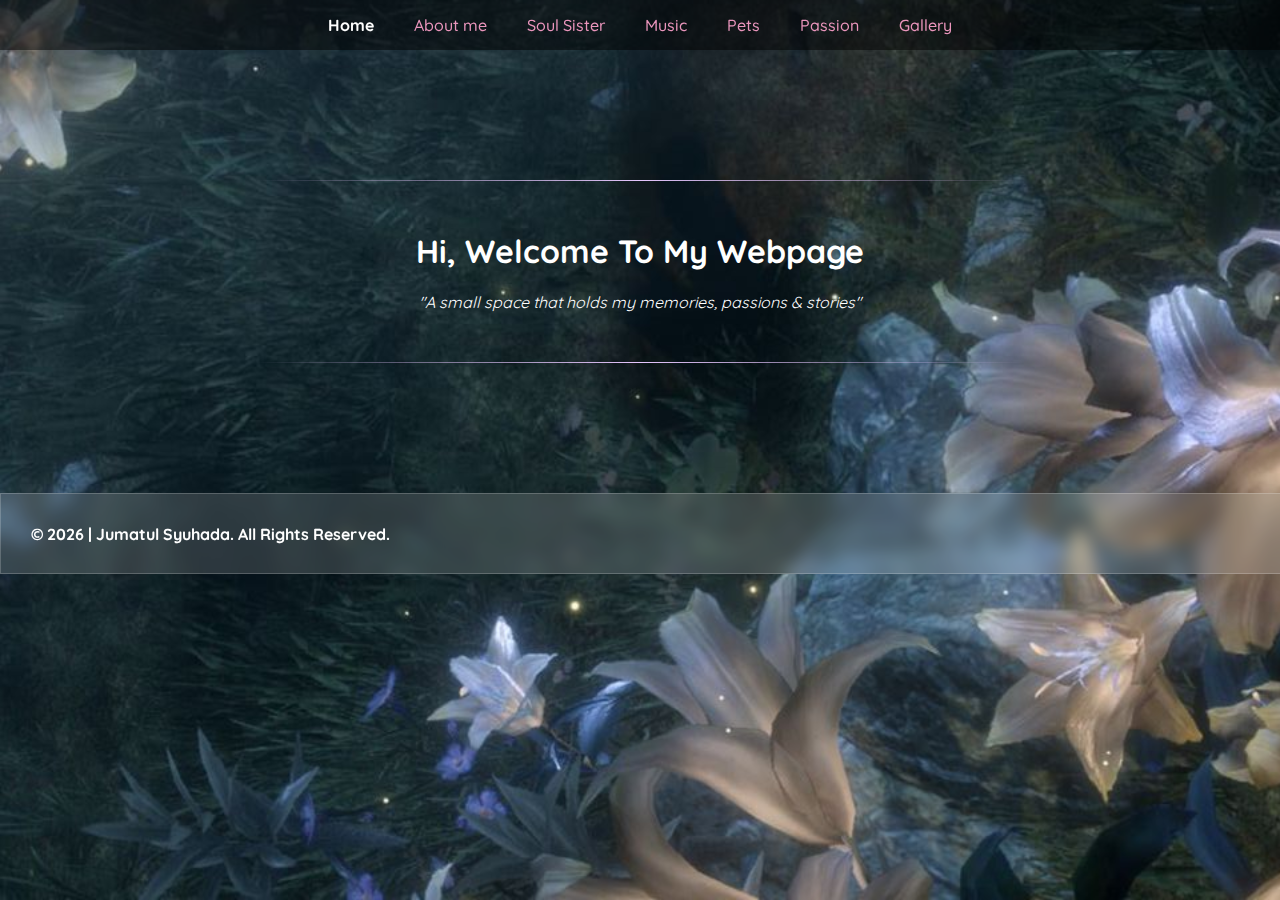
<file: index.html>
<html>
     <head>
          <title> My website </title>
           <link rel="stylesheet" href="style.css">
      <link href="https://fonts.googleapis.com/css2?family=Quicksand:wght@300;400;600&display=swap" rel="stylesheet">
     </head>
     <style>
       body 
       {
        margin: 0;
        font-family: Arial, sans-serif;
        background: url('images html/night flower.jpeg') no-repeat center fixed;
        background-size: cover;
        font-family: 'Quicksand', sans-serif; 
       }

      .soft-line 
      {
        border: none;
        height: 1px;
        width: 60%;
        margin: 50px auto;
        background: linear-gradient(to right, transparent, #e6c6ff, transparent);
      }

     </style>

     <!--Navigation Bar-->
     <body  link="blue" vlink="D94E91" alink="white">
       <div class="navbar">
        <a href="index.html" class="active"><font color="white">Home</font></a>
        <a href="My Biodata.html">About me</a>
        <a href="Soul Sister.html">Soul Sister</a>
        <a href="My Music.html">Music</a>
        <a href="My Cat Oyen.html">Pets</a>
        <a href="Passion.html">Passion</a>
        <a href="Gallery.html">Gallery</a>
      </div>

          <div class="content" align="center">
          <br>
          <br>
          <br>
          <br>
          <hr class="soft-line">

          <h1 class="fade-in"><font color="white"> Hi, Welcome To My Webpage </font></h1>
          <font class="fade-in"color="white"><i>"A small space that holds my memories, passions & stories"</i></font>
    
        <hr class="soft-line">
        </div>  
          <br>
          <br> 
          <br>
          <br>
         
       <div class="glass" style="display: flex; align-items: center; float:left">
          <h4 style= "color:white; margin-left:30px;">© 2026 | Jumatul Syuhada. All Rights Reserved.  </h4>
       </div>
    </body>

</html>
</file>
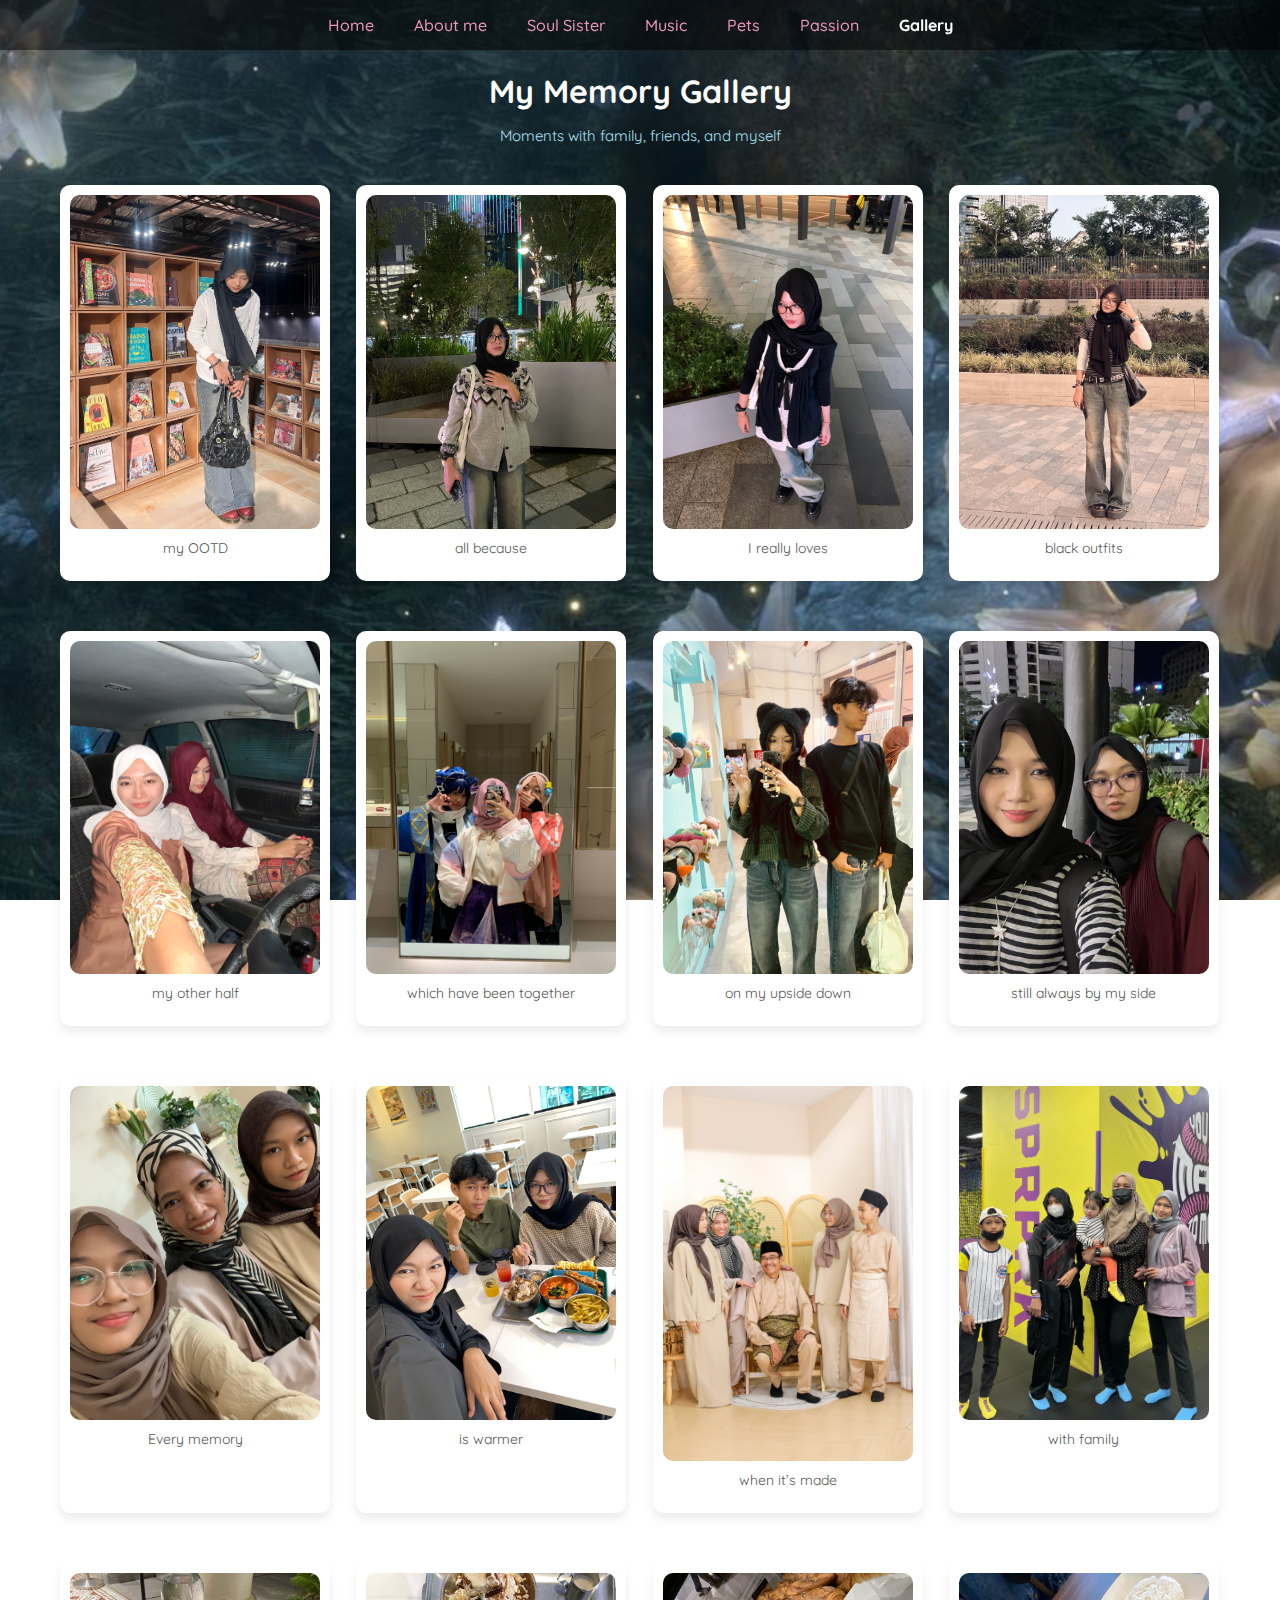
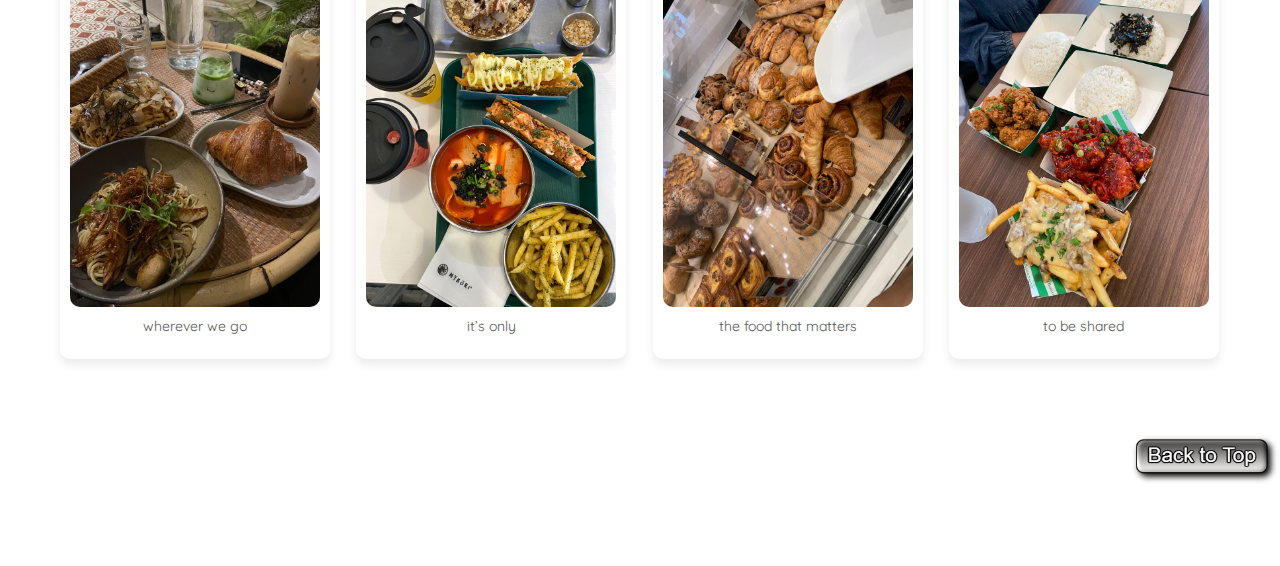
<file: Gallery.html>
<html>
     <head>
          <title> My Gallery </title>
           <link rel="stylesheet" href="style.css">
         <link href="https://fonts.googleapis.com/css2?family=Quicksand:wght@300;400;600&display=swap" rel="stylesheet">
     </head>

     <style>
         body 
       {
        margin: 0;
        font-family: Arial, sans-serif;
        background: url('images html/night flower.jpeg') no-repeat center fixed;
        background-size: cover;
        font-family: 'Quicksand', sans-serif; 
       }
       
       .page 
       {
         max-width: 1200px;
         margin: auto;
         padding: 50px 60px;
       }

       h1 
       {
         font-size: 32px;
         margin-bottom: 8px;
       }

       .subtitle
       {
         color: #777;
         margin-bottom: 40px;
         font-size: 15px;
       }

       /* ===== Masonry Layout ===== */
       .masonry
      {
        display: grid;
        grid-template-columns: repeat(4, 1fr);
        gap: 25px;
      }

    /* ===== Gallery Item ===== */
    .item 
    {
      display: inline-block;  
      background: #fff;
      border-radius: 10px;
      margin-bottom: 25px;
      width: 250px;
      padding: 10px;
      box-shadow: 0 6px 10px rgba(0,0,0,0.08);
      overflow: hidden;
    }

    .item img 
    {
      width: 100%;
      border-radius: 10px;
      display: block;
      transition: transform 0.4s ease;
    }

    .item:hover img 
    {
      transform: scale(1.05);
    }

    .caption 
    {
      margin-top: 10px;
      font-size: 14px;
      color: #555;
    }

    /* ===== Responsive ===== */
    @media (max-width: 900px) 
    {
      .page {
        padding: 40px 30px;
      }
      .masonry {
        column-count: 2;
      }
    }

    @media (max-width: 500px) 
    {
      .masonry {
        column-count: 1;
      }
    }
       </style>

    <!--Navigation Bar-->
     <body>
  <div class="navbar">
    <a href="index.html">Home</a>
    <a href="My Biodata.html">About me</a>
    <a href="Soul Sister.html">Soul Sister</a>
    <a href="My Music.html">Music</a>
    <a href="My Cat Oyen.html">Pets</a>
    <a href="Passion.html">Passion</a>
    <a href="Gallery.html" class="active"><font color="white">Gallery</font></a>
  </div>

      <div class="page" align="center">
        <h1><font color="white"> My Memory Gallery</font></h1>
        <p class="subtitle"><font color="AAE0F2">Moments with family, friends, and myself</font></p>

      <div class="masonry">

      <div class="item">
        <img src="images html/me gal.jpg" >
        <p class="caption">my OOTD</p>
      </div>

      <div class="item">
        <img src="images html/me gal2.JPG">
        <p class="caption">all because</p>
      </div>

      <div class="item">
        <img src="images html/me gal3.jpg">
        <p class="caption">I really loves</p>
      </div>

      <div class="item">
        <img src="images html/me gal4.jpg">
        <p class="caption">black outfits</p>
      </div>

      <div class="item">
        <img src="images html/fren gal.jpeg">
        <p class="caption">my other half</p>
      </div>

      <div class="item">
        <img src="images html/fren gal4.jpeg">
        <p class="caption">which have been together</p>
      </div>

       <div class="item">
        <img src="images html/fren gal3.jpg">
        <p class="caption">on my upside down</p>
      </div>

      <div class="item">
        <img src="images html/fren gal2.jpg">
        <p class="caption"> still always by my side</p>
      </div>

       <div class="item">
        <img src="images html/fam gal2.jpeg">
        <p class="caption">Every memory</p>
      </div>

      <div class="item">
        <img src="images html/fam gal.jpeg">
        <p class="caption">is warmer</p>
      </div>

       <div class="item">
        <img src="images html/fam gal3.JPG">
        <p class="caption">when it’s made</p>
      </div>

      <div class="item">
        <img src="images html/fam gal4.jpeg">
        <p class="caption">with family</p>
      </div>

        <div class="item">
        <img src="images html/food gal1.JPG">
        <p class="caption">wherever we go</p>
      </div>

      <div class="item">
        <img src="images html/food gal2.jpeg">
        <p class="caption">it’s only</p>
      </div>

      <div class="item">
        <img src="images html/food gal3.jpeg">
        <p class="caption">the food that matters</p>
      </div>

        <div class="item">
        <img src="images html/food gal4.jpeg">
        <p class="caption">to be shared</p>
      </div>

     </div>
   </div>

    <!--Top Button-->
    <div align="right">
      <a href="#top"><img src="images html/button.png" width="150"></a>
    </div>

         <div class="glass" style="display: flex; align-items: center; float:left">
          <h4 style= "color:white; margin-left:30px;">© 2026 | Jumatul Syuhada. All Rights Reserved.  </h4>
         </div>
     </body>

</html>
</file>
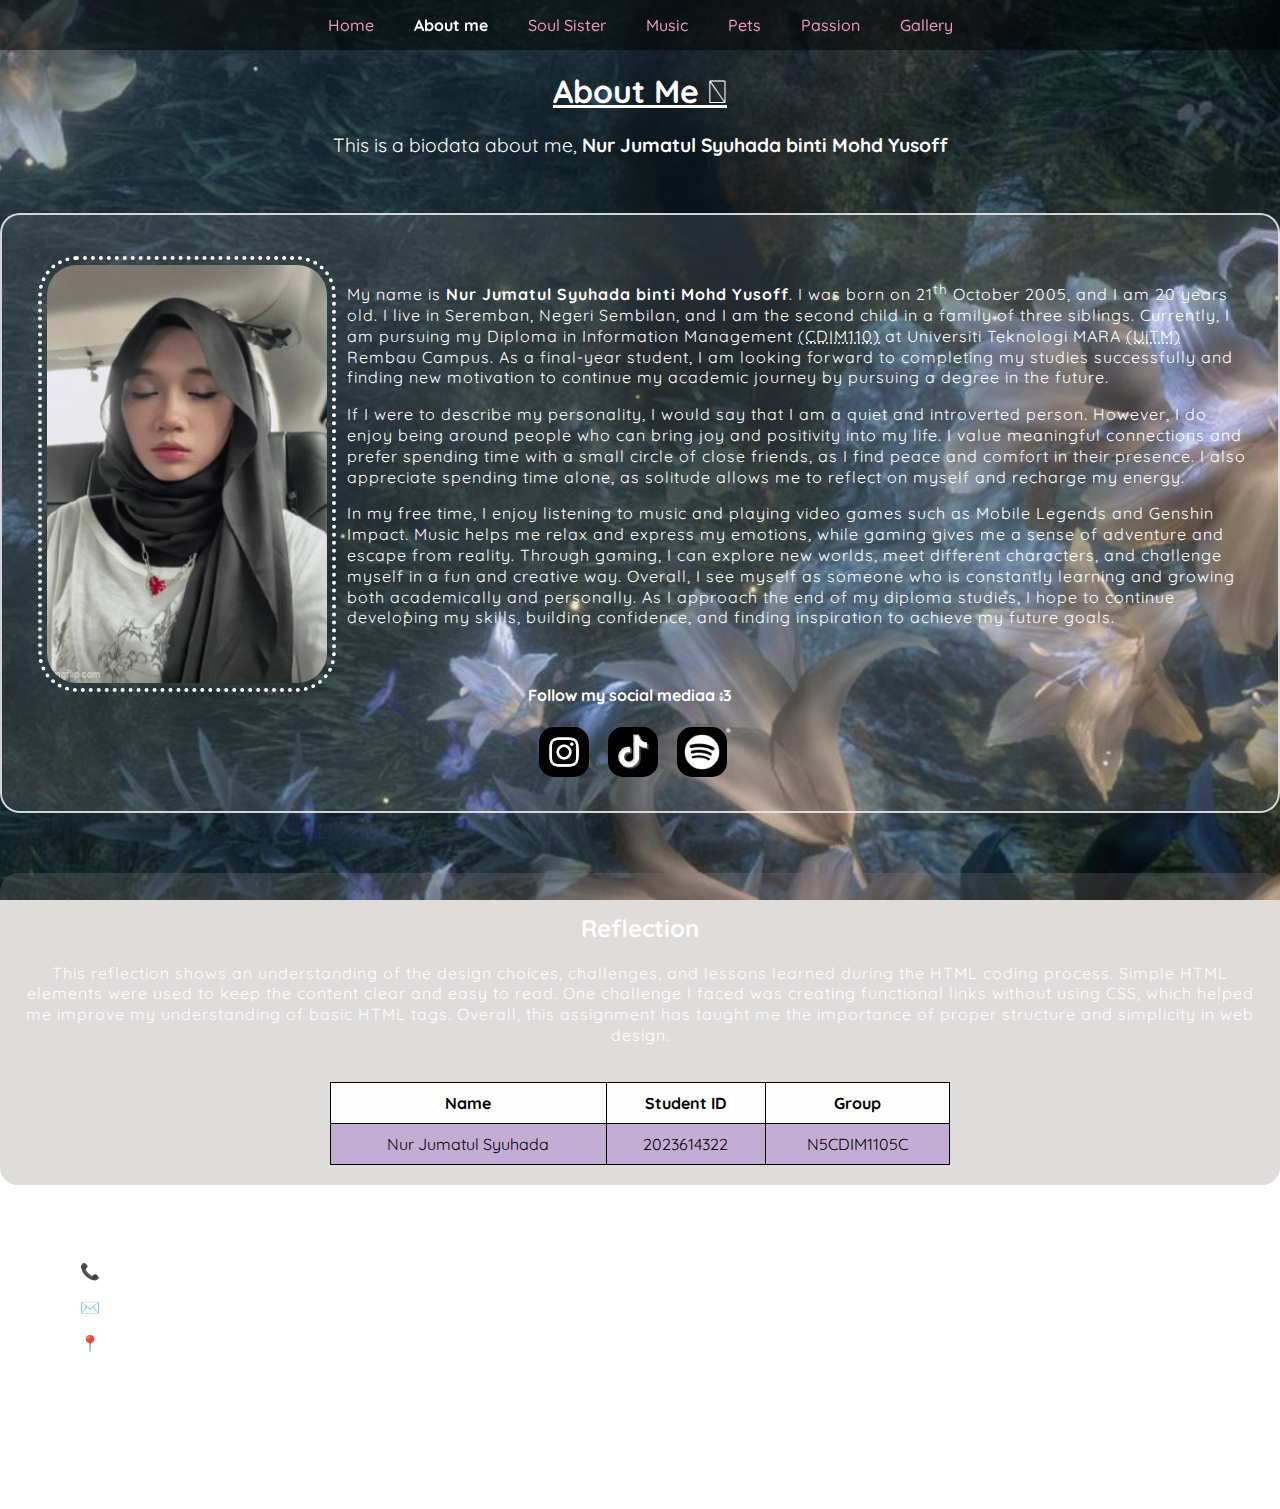
<file: My Biodata.html>
<html>
     <head>
          <title> About Me </title>
          <link rel="stylesheet" href="style.css">
         <link href="https://fonts.googleapis.com/css2?family=Quicksand:wght@300;400;600&display=swap" rel="stylesheet">
      </head>
     <style>
     
      body 
       {
        margin: 0;
        font-family: Arial, sans-serif;
        background: url('images html/night flower.jpeg') no-repeat center fixed;
        background-size: cover;
        font-family: 'Quicksand', sans-serif;
       }

      a:link
        {
          text-decoration: none;
        }
        
      a:hover 
        {
          text-decoration: underline;
        }

      table, td, th
        {
          border:1px solid black;
          border-collapse: collapse;
        }
        
      th, td
        {
          padding:10px;
          background-color:rgba(255, 255, 255, 0.952)
        }

        td 
        {
          text-align:center;
          background-color:rgba(189, 164, 212, 0.836)
        }
    </style>

    <body link="white" vlink="white" alink="pink">

     <!--Navigation Bar-->
     <body>
       <div class="navbar">
        <a href="index.html">Home</a>
        <a href="My Biodata.html" class="active"><font color="white">About me</font></a>
        <a href="Soul Sister.html">Soul Sister</a>
        <a href="My Music.html">Music</a>
        <a href="My Cat Oyen.html">Pets</a>
        <a href="Passion.html">Passion</a>
        <a href="Gallery.html">Gallery</a>
      </div>

        <section class="header-section">
          <div class="content" align="center">
          <h1><font color="white"><u>About Me 𖤐</u></h1></font>
      
           <p>
            <big><font color="white">This is a biodata about me, <b> Nur Jumatul Syuhada binti Mohd Yusoff</b></big></font>
           </div>
           </section>
          <br clear="all">
       
         <br>
         <div class="bubble-full">
          <br>
        <img src="images html/mj.gif" class="img6" width="280" style="float:left; margin-right:20px;" hspace="15">
         
          
            <p style="letter-spacing: 1px; line-height: 1.3;">
              <font color="white" size="3"> My name is <b>Nur Jumatul Syuhada binti Mohd Yusoff</b>. I was born on 21<sup>th</sup> October 2005,
                 and I am 20 years old. I live in Seremban, Negeri Sembilan, and I am the second child in a family of three siblings. Currently, I am pursuing
                  my Diploma in Information Management <abbr title="Diploma in Information Management">(CDIM110)</abbr> at Universiti Teknologi MARA <abbr title="Universiti Teknologi MARA">(UiTM)</abbr> 
                  Rembau Campus. As a final-year student, I am looking forward to completing my studies successfully and finding new motivation to continue my academic journey by pursuing a degree in the future.</font>
           </p>
         

          <p style="letter-spacing: 1px; line-height: 1.3;">
              <font color="white" size="3"> If I were to describe my personality, I would say that I am a quiet and introverted person. 
                However, I do enjoy being around people who can bring joy and positivity into my life. I value meaningful connections and prefer
                 spending time with a small circle of close friends, as I find peace and comfort in their presence. I also appreciate spending time alone,
                  as solitude allows me to reflect on myself and recharge my energy.</font> 
          </p>

          <p style="letter-spacing: 1px; line-height: 1.3;">
             <font color="white" size="3">In my free time, I enjoy listening to music and playing video games such as Mobile Legends and Genshin Impact.
                 Music helps me relax and express my emotions, while gaming gives me a sense of adventure and escape from reality. Through gaming, I can explore new worlds,
                  meet different characters, and challenge myself in a fun and creative way. Overall, I see myself as someone who is constantly learning and growing both academically 
                  and personally. As I approach the end of my diploma studies, I hope to continue developing my skills, building confidence, and finding inspiration to achieve my future goals.</font>
            </p>
            <br>
  
         <!--Social Media-->
         <div align="center">
           <h4 style="color:white; margin-right:20px;">Follow my social mediaa :3</h4>
           <a href="https://www.instagram.com/flairforthebxtch?igsh=ZjF3dXU2Y2xmeG0x&utm_source=qr">
           <img src="images html/instax.jpeg" width="50" style="border-radius:15px; margin-right:15px;">
           </a>  

          <a href="https://www.tiktok.com/@mjs.999_?_r=1&_t=ZS-91FFWkE84VZ">
          <img src="images html/tiktox.jpeg" width="50" style="border-radius:15px; margin-right:15px;">
          </a>  

          <a href="https://open.spotify.com/playlist/0dDj3q7SCV6Ooxas8ty7nQ?si=db928085ec6249dc">
          <img src="images html/spotify.jpg" width="50" style="border-radius:15px; margin-right:15px;">
          </a>  
        </div>
      </div>

          <br clear="all">
          <br>
          <br>

          <!--Reflection-->
            <div class="bubble" align="center"> 
              <h2><font color="white">Reflection</h2></font>
              <p style="letter-spacing: 1px; line-height: 1.3;">
                <font color="white" size="3">This reflection shows an understanding of the design choices, challenges,
                   and lessons learned during the HTML coding process. Simple HTML elements were used to keep the content 
                   clear and easy to read. One challenge I faced was creating functional links without using CSS, which helped me improve 
                   my understanding of basic HTML tags. Overall, this assignment has taught me the importance of proper 
                   structure and simplicity in web design.
                </font>
              </p>
              <br>

              <table style="width: 50%;" align="center">
                <th>Name</th>
                <th>Student ID</th>
                <th>Group</th>
            </tr>
            <tr>
                <td>Nur Jumatul Syuhada</td>
                <td>2023614322</td>
                <td>N5CDIM1105C</td>
            </tr>
            </table>

            </div>

            <br><br><br>
          

          <!--Contact Me-->
          <div style= "color:white; margin-left: 80px"><b>Contact Me 𖤐</b>
         <p>📞 No. Phone: <a href="tel:+60 10-240-3265">+60 10-240-3265</a></p>
         <p>✉️ Email: <a href="mailto:syuhadajumatul@gmail.com">syuhadajumatul@gmail.com</a></p>
         <p>📍 Address: 
         <a href="https://www.google.com/maps/search/UiTM+Cawangan+Negeri+Sembilan+Kampus+Rembau" target="_blank"> UiTM Cawangan Negeri Sembilan, Kampus Rembau</a></p>
        </font></div>

          <br><br><br>

        
         <div class="glass" style="display: flex; align-items: center; float:left">
          <h4 style= "color:white; margin-left:30px;">© 2026 | Jumatul Syuhada. All Rights Reserved. </h4>
         </div>
      
  
          
     </body>

</html>
</file>
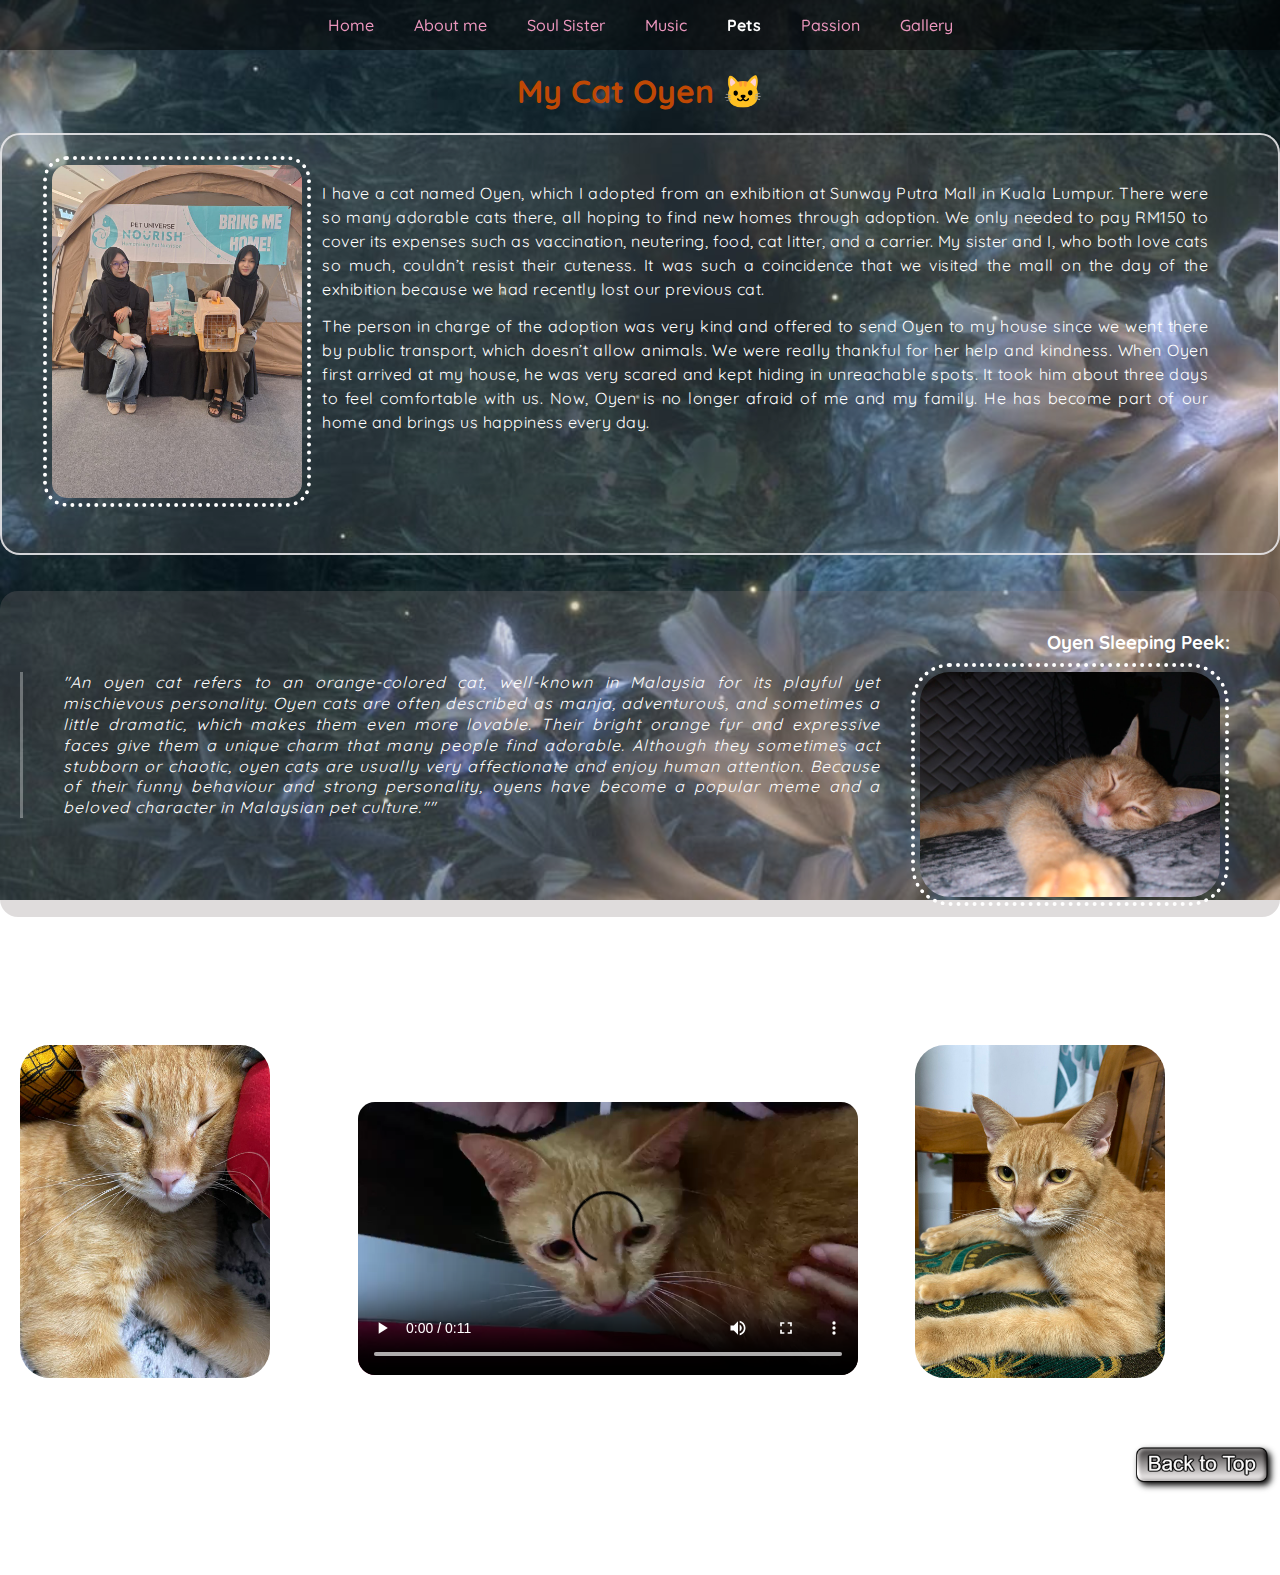
<file: My Cat Oyen.html>
<html>
     <head>
          <title> My Cat Oyen</title>
            <link rel="stylesheet" href="style.css">
           <link href="https://fonts.googleapis.com/css2?family=Quicksand:wght@300;400;600&display=swap" rel="stylesheet">
     </head>
     <style>
      
      body 
       {
        margin: 0;
        font-family: Arial, sans-serif;
        background: url('images html/night flower.jpeg') no-repeat center fixed;
        background-size: cover;
        font-family: 'Quicksand', sans-serif; 
       }
     </style>

      <!--Navigation Bar-->
     <body  link="blue" vlink="D94E91" alink="white">
       <div class="navbar">
         <a href="index.html">Home</a>
         <a href="My Biodata.html">About me</a>
         <a href="Soul Sister.html">Soul Sister</a>
         <a href="My Music.html">Music</a>
         <a href="My Cat Oyen.html" class="active"><font color="white">Pets</font></a>
         <a href="Passion.html">Passion</a>
         <a href="Gallery.html">Gallery</a>
       </div>

      <section class="header-section">
        <div class="content" align="center">
        <h1><font color="BF4804">My Cat Oyen 🐱</font></h1>
        </div>
      </section>
  
      <div class="bubble-full">
      <img src="images html/oyen adoption.jpg" class="img6" style="width:250px; float:left; border-radius:15px;" hspace="20">
      <blockquote>
        <p class="text-spacing">
      
                <font color="white" size="3">
                 I have a cat named Oyen,
                 which I adopted from an exhibition at Sunway Putra Mall in Kuala Lumpur.
                  There were so many adorable cats there, all hoping to find new homes through adoption.
                  We only needed to pay RM150 to cover its expenses such as vaccination, neutering, food, cat litter, and a carrier. 
                 My sister and I, who both love cats so much, couldn’t resist their cuteness.
                 It was such a coincidence that we visited the mall on the day of the exhibition because we had recently lost our previous cat.
              </font>
      </p>
  
        <p class="text-spacing">
                <font color="white" size="3">
                    The person in charge of the adoption was very kind and offered to send Oyen to my house since we went there by public transport, which doesn’t allow animals.
                    We were really thankful for her help and kindness. When Oyen first arrived at my house, he was very scared and kept hiding in unreachable spots. It took him about three days to feel comfortable with us. Now, Oyen is no longer afraid of me and my family. 
                    He has become part of our home and brings us happiness every day.
              </font>
        </p>    
                <br>
                <br>
                <br>
                </div>
                </blockquote>
          </p>
      <br>
      
      
      <div class="bubble" align="right">
        <h3 style=" margin-right:30px;"> <font color="white"> Oyen Sleeping Peek:</font></h3>
      <img src="images html/hor.jpg" class="img6" width="300" style="float:right;" hspace="40" >
     <p class="text-spacing" style="letter-spacing: 1px; line-height: 1.3;">
           <font color="white" size="3"><i>
                    "An oyen cat refers to an orange-colored cat, well-known in 
                    Malaysia for its playful yet mischievous personality. Oyen cats are often described
                    as manja, adventurous, and sometimes a little dramatic, which makes them even more 
                    lovable. Their bright orange fur and expressive faces give them a unique charm that 
                    many people find adorable. Although they sometimes act stubborn or chaotic, oyen cats are 
                    usually very affectionate and enjoy human attention. Because of their funny behaviour and 
                    strong personality, oyens have become a popular meme and a beloved character in Malaysian pet culture.""
            </i></font>
          </p>
        </div>

        <hr color="white">
        <br>
        <div align="center">
        <h2><font color="white">My Oyen's Collections</font></h2>
        </div>
        <br>
        <div align="center">
        <img src="images html/oyenn.jpg" class="img6" width="250" style="float:left;" hspace="20" >
        <video controls width=500"
           style="border-radius: 20px; border: 3px solid white;" h space="30" >
            <source src="video/oyenn.mp4" type="video/mp4">
            your video does not support the audio element
        </video>
         <img src="images html/oyen5.jpg" class="img6" width="250" hspace="50" >
          </div>
          <br clear="all">
          <br>
          <br>

          <!--Top Button-->
           <div align="right">
              <a href="#top"><img src="images html/button.png" width="150"></a>
           </div>

         <div class="glass" style="display: flex; align-items: center; float:left">
          <h4 style= "color:white; margin-left:30px;">© 2026 | Jumatul Syuhada. All Rights Reserved. </h4>
         </div>

     </body


</html>
</file>
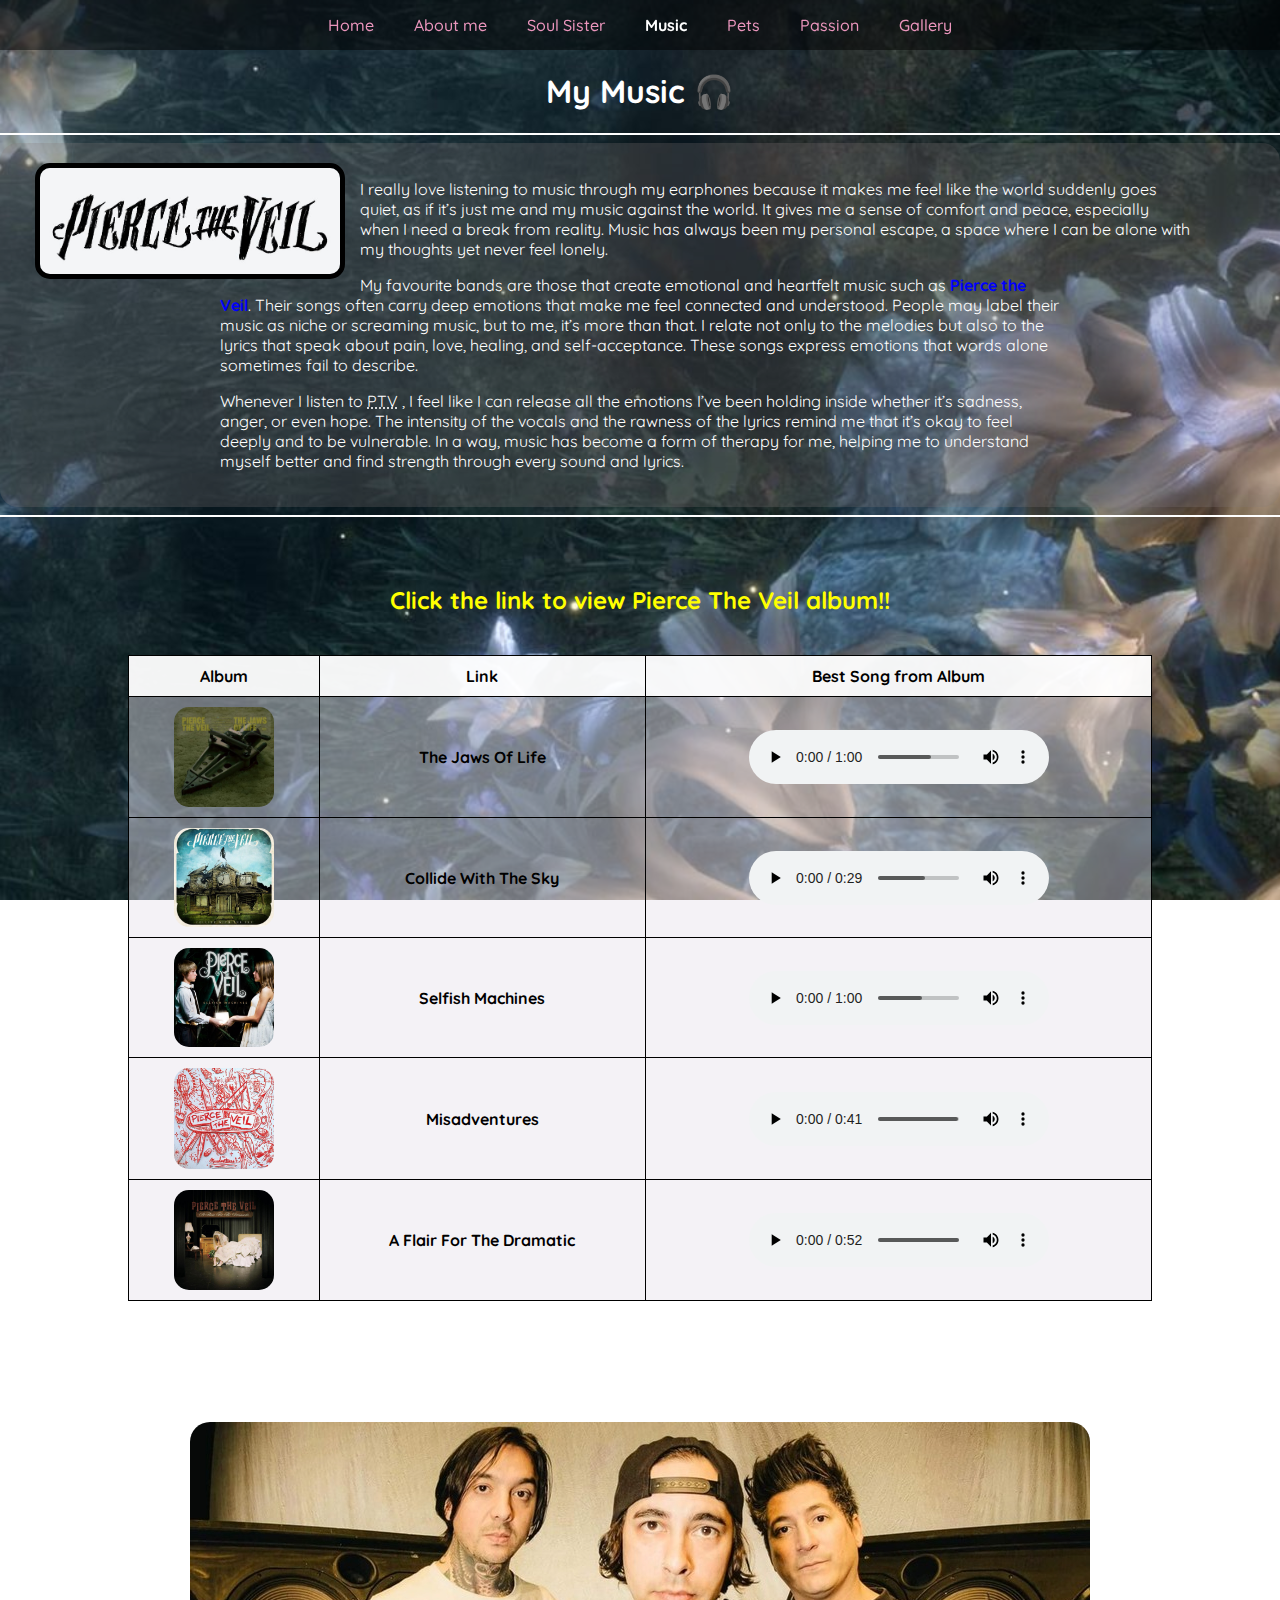
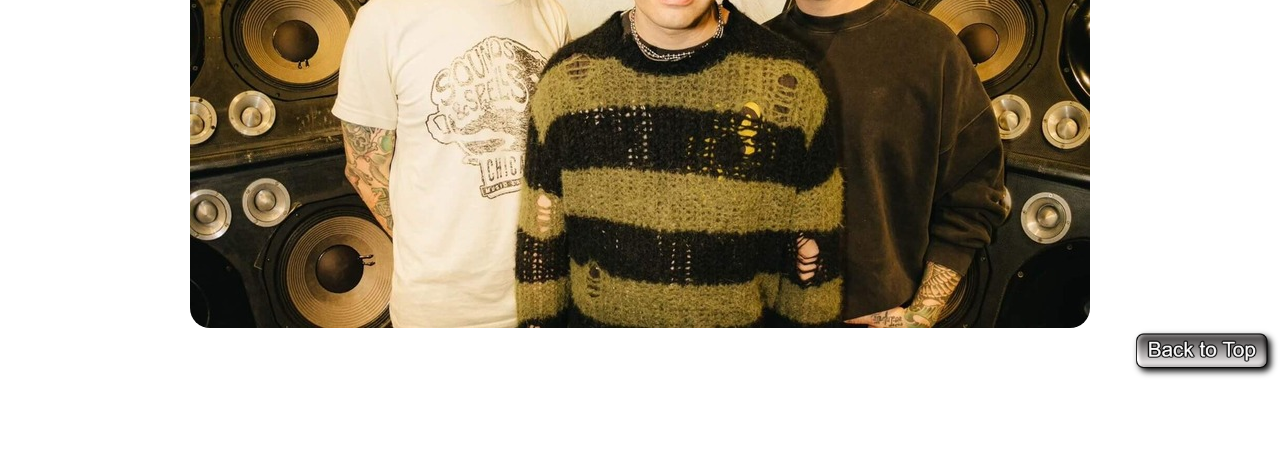
<file: My Music.html>
<html>
     <head>
          <title> My Music </title>

          <link rel="stylesheet" href="style.css">
          <link href="https://fonts.googleapis.com/css2?family=Quicksand:wght@300;400;600&display=swap" rel="stylesheet">
     </head>
      <style>
       body 
       {
        margin: 0;
        font-family: Arial, sans-serif;
        background: url('images html/night flower.jpeg') no-repeat center fixed;
        background-size: cover;
        font-family: 'Quicksand', sans-serif;
       }

       table, td, th
        {
          border:1px solid black;
          border-collapse: collapse;
        }
        
      th, td
        {
          padding:10px;
          background-color:rgba(255, 255, 255, 0.952)
        }

        td 
        {
          text-align:center;
          background-color:rgba(231, 226, 235, 0.459)
        }

    </style>

       <!--Navigation Bar-->
     <body  link="blue" vlink="white" alink="white">
       <div class="navbar">
         <a href="index.html">Home</a>
         <a href="My Biodata.html">About me</a>
         <a href="Soul Sister.html">Soul Sister</a>
         <a href="My Music.html" class="active"><font color="white">Music</font></a>
         <a href="My Cat Oyen.html">Pets</a>
         <a href="Passion.html">Passion</a>
         <a href="Gallery.html">Gallery</a>
     </div>

       <section class="header-section">
        <div class="content" align="center">
          <h1><a name="top"><font color="white"> My Music 🎧 </font></h1></a>
        </div>  
      </section>

         <hr color="white">
         <div class="bubble">
        <img src="images html/ptv.jpeg" width="300" style="float:left; border-radius:15px;" hspace="15" border="5">
        
        
          <p>
             <div style="display: flex; align-items: center;">
            <font  color="white">  I really love listening to music through my earphones because it makes me feel like the world suddenly goes <br>quiet, as if it’s just me and my music against the world. It gives me a sense of comfort and peace, especially <br> when I need  a break from reality. Music has always been my personal escape, a space where I can be alone with  <br>my thoughts yet never feel lonely.</font>
             </div>
          </p>

          <p>
            <font color="white" > <blockquote><blockquote> <blockquote><blockquote><blockquote>My favourite bands are those that create emotional and heartfelt music such as  <a href="https://www.google.com/search?gs_ssp=eJzj4tLP1TcwTjNLSys0YPTiL8hMLUpOVSjJSFUoS83MAQCCQQlP&q=pierce+the+veil&oq=pierce+th+&gs_lcrp=EgZjaHJvbWUqDggBEC4YChgLGLEDGIAEMgYIABBFGDkyDggBEC4YChgLGLEDGIAEMgsIAhAAGAoYCxiABDILCAMQABgKGAsYgAQyCwgEEAAYChgLGIAEMgYIBRBFGD0yBggGEEUYPTIGCAcQRRg80gEINDMwMWowajeoAgCwAgA&sourceid=chrome&ie=UTF-8" target="blank"><b>Pierce the Veil</b></a>. 
              Their songs often carry deep emotions that make me feel connected and understood. People may label their music as niche  or screaming music, but to me, it’s more than that. I relate not only to the melodies but also to the lyrics that speak about pain, love, healing, and self-acceptance. These songs express emotions that words alone sometimes fail to describe.</font>
          </blockquote></blockquote></blockquote></blockquote>
         </p>

          <p>
            <blockquote><blockquote><blockquote><blockquote><font  color="white" > Whenever I listen to <abbr title="Pierce the Veil">PTV</abbr> , I feel like I can release all the emotions I’ve been holding inside whether it’s sadness, anger, or even hope. The intensity of the vocals and the rawness of the lyrics remind me that it’s okay to feel deeply and to be vulnerable. In a way, music has become a form of therapy for me, helping me to understand myself better and find strength through every sound and lyrics.</font>
            </blockquote></blockquote></blockquote></blockquote>
          </p>
          </div>
           <hr color="white">


           <br><br>

          <!--Music Spotify Album Table-->
           <div align="center">
            <h2><font color="yellow">Click the link to view Pierce The Veil album!!</font></h2>
           </div>
           <br>

           <table style="width: 80%;" align="center">
                <th>Album</th>
                <th>Link</th>
                <th>Best Song from Album</th>

            <!--First Album-->
             <tr>
                <td><img src="images html/Pierce The Veil - The Jaws Of Life.jpeg" width="100" style="border-radius:15px;"></td>
                <td><a href="https://open.spotify.com/album/5Am1LFOFRwS94TaVzrFQwZ?si=Ng5ItFgdToqKK7AoM5JLjQ" target="_blank"><font color="black"><b>The Jaws Of Life</b></font></a></td>
                <td><audio controls><source src="audio/so far so fake.mp3" type="audio/ogg"></audio></td>
             </tr>

            </tr>
            <!--Second Album-->
            <tr>
              <td><img src="images html/Collide with the sky album cover.jpeg" width="100" style="border-radius:15px;"></td>
              <td><a href="https://open.spotify.com/album/661Hz0qJK8WIp7vAWsqKvk?si=hO6J3Db2TWKfD7wZo_X4eg" target="_blank"><font color="black"><b>Collide With The Sky</b></font></a></td>
              <td><audio controls><source src="audio/hold on till may .mp3" type="audio/ogg"></audio></td>
            </tr>

             <!--Third  Album-->
             <tr>
                <td><img src="images html/selfish machines album cover.jpeg" width="100" style="border-radius:15px;"></td>
                <td><a href="https://open.spotify.com/album/01dcOm8Whefyve6zChrq9Q?si=j--Y1vWmTbG-IP6S1YoDVQ" target="_blank"><font color="black"><b>Selfish Machines</b></font></a></td>
                <td><audio controls><source src="audio/Caraphernelia.mp3" type="audio/ogg"></audio></td>
             </tr>
              

             <!--Fourth Album-->
             <tr>
                <td><img src="images html/misadventures album cover.jpeg" width="100" style="border-radius:15px;"></td>
                <td><a href="https://open.spotify.com/album/4wIX07SiESzMbSLCK3qCWQ?si=uRMuI-RXSsCWRTPd8z2vNw" target="_blank"><font color="black"><b>Misadventures</b></font></a></td>
                <td><audio controls><source src="audio/bedless.mp3" type="audio/ogg"></audio></td>
             </tr>

             <!--Fifth Album-->
             <tr>
                <td><img src="images html/Pierce The Veil - A Flair For The Dramatic (2007).jpeg" width="100" style="border-radius:15px;"></td>
                <td><a href="https://open.spotify.com/album/6LkthUHeWKSJsXhjs7SXFq?si=5Z5JwqliRSCB_0bEu6ejUA" target="_blank"><font color="black"><b>A Flair For The Dramatic</b></font></a></td>
                <td><audio controls><source src="audio/yeah boy and doll face.mp3" type="audio/ogg"></audio></td>
             </tr>
            </table>
         
          <br><br>

           <hr size="3" color="white">
           <!-- Image Map Generated by http://www.image-map.net/ -->
           <div align="center">
              <h2><font color="white">Click to view Pierce The Veil Member's Details!!</font></h2>
           </div>
           <div align="center">
             <img src="images html/ptv members (1).jpeg" usemap="#image-map" class="single-box" style="border-radius:20px;">

                <map name="image-map">
                  <area target="_blank" alt="Tony Perry" title="Tony Perry" href="https://www.google.com/search?q=Tony+Perry&amp;oq=tony+perry&amp;gs_lcrp=[base64]&amp;sourceid=chrome&amp;ie=UTF-8" coords="313,9,286,12,254,43,247,69,257,104,257,131,227,154,183,173,170,185,149,267,144,287,147,295,155,347,200,415,203,500,325,499,333,283,362,229,379,213,371,185,357,168,333,158,318,145,327,123,344,111,353,77,357,46,349,24,329,11" shape="poly">
                  <area target="_blank" alt="Vic Fuentes" title="Vic Fuentes" href="https://www.google.com/search?q=vic+fuentes&amp;sca_esv=bbc3be51d579d5a3&amp;sxsrf=AE3TifNo7ryiLf8CsRjA8oc2khuDRBGmKw%3A1764134452243&amp;ei=NI4maYvLDt6VseMPgau16Qk&amp;gs_ssp=eJzj4tLP1TcwLTQ1M640YPTiLstMVkgrTc0rSS0GAFnNB68&amp;oq=vi&amp;gs_lp=[base64]&amp;sclient=gws-wiz-serp" coords="492,15,459,21,431,45,421,115,417,145,436,161,447,179,385,218,359,243,341,281,340,303,337,355,335,417,331,477,331,493,649,497,655,403,649,315,628,248,585,210,530,170,549,156,560,156,550,123,549,87,541,37" shape="poly">
                  <area target="_blank" alt="Jaime Preciado" title="Jaime Preciado" href="https://www.google.com/search?sca_esv=bbc3be51d579d5a3&amp;sxsrf=AE3TifOhlDvvJ2DKUJWu6blFR43g1_mHxw:1764134662932&amp;si=[base64]%3D%3D&amp;q=Jaime+Preciado&amp;sa=X&amp;ved=2ahUKEwjy363fiY-RAxUcbmwGHUsgCsIQs9oBKAB6BAgQEA4&amp;biw=1280&amp;bih=585&amp;dpr=1.5" coords="581,199,607,180,595,156,578,125,569,102,565,62,573,44,621,18,650,48,669,91,671,120,671,155,705,178,763,207,801,287,815,347,815,381,795,417,777,444,757,480,743,497,658,497,659,432,659,347,655,315,640,267,623,234" shape="poly">
                </map>
           </div>

           <!--Top Button-->
           <div align="right">
              <a href="#top"><img src="images html/button.png" width="150"></a>
           </div>

         <div class="glass" style="display: flex; align-items: center; float:left">
          <h4 style= "color:white; margin-left:30px;">© 2026 | Jumatul Syuhada. All Rights Reserved. </h4>
         </div>


      </body>
</html>
</file>
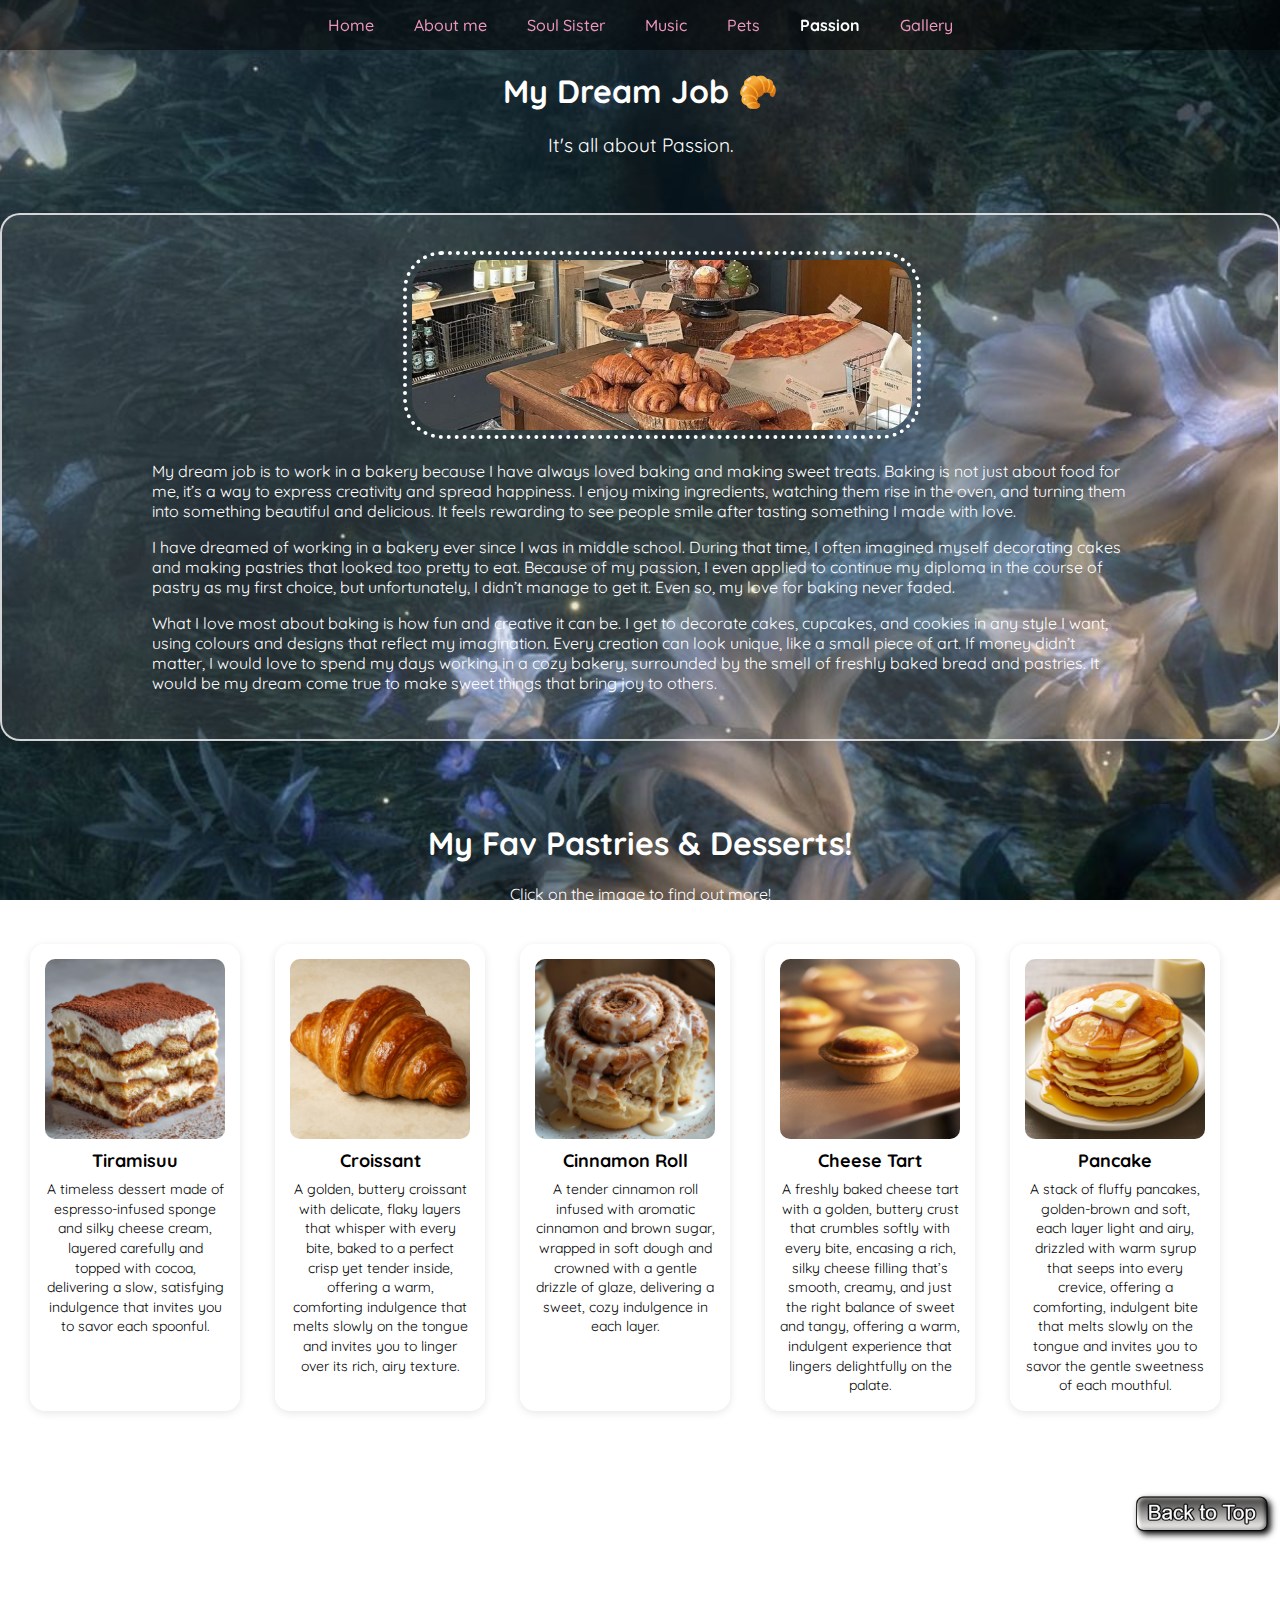
<file: Passion.html>
<html>
     <head>
          <title> Passion </title>
     </head>
      <link rel="stylesheet" href="style.css">
         <link href="https://fonts.googleapis.com/css2?family=Quicksand:wght@300;400;600&display=swap" rel="stylesheet">

     <style>
     
      body 
       {
        margin: 0;
        font-family: Arial, sans-serif;
        background: url('images html/night flower.jpeg') no-repeat center fixed;
        background-size: cover;
        font-family: 'Quicksand', sans-serif;
       }

       .img-hover 
       {
        width: 300px;
        border-radius: 15px;
        transition: 0.4s ease;
       }

       .img-hover:hover
       {
        transform: scale(1.08);
       }

     .wrapper
      {
        display: flex;
        flex-wrap: wrap;
        gap: 35px; 
        justify-content: flex-start; 
        margin: 0 auto;      
        padding: 0 30px;   
      }

     .bubble
     {
       background: #fffffff2;
       border-radius: 15px;
       padding: 15px;
       width: 180px;
       box-shadow: 0 2px 8px rgba(0,0,0,0.1);
       text-align: center;
       margin-bottom: 20px;
     }

     .bubble img 
     {
       width: 100%;
       height: auto;
       border-radius: 10px;
       margin-bottom: 10px;
     }

     .bubble h2
     {
       font-size: 18px;
       margin: 0 0 8px 0;
     }

     .bubble p
     {
       font-size: 14px;
       margin: 0;
       line-height: 1.4;
       word-wrap: break-word;
     }

     </style>

     <!--Navigation Bar-->
     <body>
  <div class="navbar">
    <a href="index.html">Home</a>
    <a href="My Biodata.html">About me</a>
    <a href="Soul Sister.html">Soul Sister</a>
    <a href="My Music.html">Music</a>
    <a href="My Cat Oyen.html">Pets</a>
    <a href="Passion.html" class="active"><font color="white">Passion</font></a>
    <a href="Gallery.html">Gallery</a>
  </div>

        <section class="header-section">
          <div class="content" align="center">
          <h1><font color="white">My Dream Job 🥐</h1></font>
      
           <p>
            <big><font color="white">It's all about Passion.</big></font>
           </div>
           </section>
          <br clear="all">
          
           <br>
         <div class="bubble-full">
        <img src="images html/pastry.jpg" class="img6" width="500" style="float:center; margin-left:380px;" vspace="15">
         
          
            <p style="letter-spacing: 1px; line-height: 1.3;">
              <font color="white" size="3"> <blockquote><blockquote><blockquote>My dream job is to work in a bakery because I have always loved baking and making sweet treats.
                 Baking is not just about food for me, it’s a way to express creativity and spread happiness. I enjoy mixing ingredients,
                 watching them rise in the oven, and turning them into something beautiful and delicious. It feels rewarding to see people
                 smile after tasting something I made with love.</font></blockquote></blockquote> 
           </p>
         

          <p style="letter-spacing: 1px; line-height: 1.3;">
              <font color="white" size="3"><blockquote><blockquote>I have dreamed of working in a bakery ever since I was in middle school. During that time,
                 I often imagined myself decorating cakes and making pastries that looked too pretty to eat. Because of my passion, I even applied 
                 to continue my diploma in the course of pastry as my first choice, but unfortunately, I didn’t manage to get it. Even so, my love for 
                 baking never faded.</font> </blockquote></blockquote>
          </p>

          <p style="letter-spacing: 1px; line-height: 1.3;">
             <font color="white" size="3"> <blockquote><blockquote>What I love most about baking is how fun and creative it can be. I get to decorate cakes, cupcakes,
               and cookies in any style I want, using colours and designs that reflect my imagination. Every creation can look unique, like a 
               small piece of art. If money didn’t matter, I would love to spend my days working in a cozy bakery, surrounded by the smell of 
               freshly baked bread and pastries. It would be my dream come true to make sweet things that bring joy to others.</font></blockquote></blockquote> 
            </p>
          </div>

          <br><br><br>

          <div align="center">
           <h1><font color="white">My Fav Pastries & Desserts!</h1></font>
           <Font color="white">Click on the image to find out more!</font> 
          </div>

          <br>
          <br>
          
          <div class="wrapper">
          <div class="bubble">
           <a href="https://www.google.com/search?q=tiramisu&sca_esv=2580695188120823&biw=1280&bih=585&sxsrf=AE3TifOxY_9Y3Msl9OQ2Fn4xzI3TSpGXXA%3A1765279389025&ei=nQY4afKiAaifseMP_f3DyAs&ved=0ahUKEwiy5aWXsrCRAxWoT2wGHf3-ELkQ4dUDCBE&uact=5&oq=tiramisu&gs_lp=[base64]&sclient=gws-wiz-serp" target="_blank">
           <img src="images html/tiramisu2.jpg" class="img-hover" alt="Sample Image"></a>
           <h2>Tiramisuu</h2>
           <p>A timeless dessert made of espresso-infused sponge and silky cheese cream, layered carefully and topped with cocoa, delivering a slow, satisfying indulgence that invites you to savor each spoonful.</p>
           </div>

           
          <div class="bubble">
           <a href="https://www.google.com/search?q=croissant&sca_esv=2580695188120823&biw=1280&bih=585&sxsrf=AE3TifMMo4xVYN5_DrB5uXr1RosqnSkBoQ%3A1766917240324&ei=eARRabO6E6ycseMPkciQwQw&gs_ssp=eJzj4tTP1TcwNC1PTzZgdGDw4kwuys8sLk7MKwEAUgIHUA&oq=croi&gs_lp=[base64]&sclient=gws-wiz-serp" target="_blank">
           <img src="images html/croissant.jpg" class="img-hover" alt="Sample Image"></a>
           <h2>Croissant</h2>
           <p>A golden, buttery croissant with delicate, flaky layers that whisper with every bite, baked to a perfect crisp yet tender inside, offering a warm, comforting indulgence that melts slowly on the tongue and invites you to linger over its rich, airy texture.</p>
           </div>

          
          <div class="bubble">
           <a href="https://www.google.com/search?q=cinnamon+rolls&biw=1280&bih=585&sca_esv=2580695188120823&sxsrf=AE3TifOWnG-Rlsi_wjwQPH8SR_iTe-xZSA%3A1766917254473&ei=hgRRaYjNHN3useMP4d-6SA&gs_ssp=eJzj4tTP1TcwMTBIKjdgdGDw4kvOzMtLzM3PUyjKz8kpBgB1Tgjk&oq=cinna&gs_lp=[base64]&sclient=gws-wiz-serp" target="_blank">
            <img src="images html/cinnamon roll.jpg" class="img-hover" alt="Sample Image"></a>
           <h2>Cinnamon Roll</h2>
           <p>A tender cinnamon roll infused with aromatic cinnamon and brown sugar, wrapped in soft dough and crowned with a gentle drizzle of glaze, delivering a sweet, cozy indulgence in each layer.</p>
           </div>

  
          <div class="bubble">
           <a href="https://www.google.com/search?q=cheese+tart&biw=1280&bih=585&sca_esv=2580695188120823&sxsrf=AE3TifPftQKr8f-4i4Pv1KSWPWxTsxWTKg%3A1766932833682&ei=YUFRacqtKffhseMPx__w8Q4&ved=0ahUKEwiK4pLfweCRAxX3cGwGHcc_PO4Q4dUDCBE&uact=5&oq=cheese+tart&gs_lp=[base64]&sclient=gws-wiz-serp" target="_blank">
            <img src="images html/cheesetart.jpg" class="img-hover" alt="Sample Image"></a>
           <h2>Cheese Tart</h2>
           <p>A freshly baked cheese tart with a golden, buttery crust that crumbles softly with every bite, encasing a rich, silky cheese filling that’s smooth, creamy, and just the right balance of sweet and tangy, offering a warm, indulgent experience that lingers delightfully on the palate.</p>
           </div>

         
          <div class="bubble">
           <a href="https://www.google.com/search?q=pancake&sca_esv=2580695188120823&biw=1280&bih=585&sxsrf=AE3TifMsCJvx8loWkbM_KUtGx1rwVNx33g%3A1766913918258&ei=fvdQaZayD_fvseMPhoTp0QM&ved=0ahUKEwiW6cij-9-RAxX3d2wGHQZCOjoQ4dUDCBE&uact=5&oq=pancake&gs_lp=[base64]&sclient=gws-wiz-serp" target="_blank">
            <img src="images html/pancake.jpg" class="img-hover" alt="Sample Image"></a>
           <h2>Pancake</h2>
           <p>A stack of fluffy pancakes, golden-brown and soft, each layer light and airy, drizzled with warm syrup that seeps into every crevice, offering a comforting, indulgent bite that melts slowly on the tongue and invites you to savor the gentle sweetness of each mouthful.</p>
           </div>
           </div>

          <br><br><br>
           <!--Top Button-->
           <div align="right">
              <a href="#top"><img src="images html/button.png" width="150"></a>
           </div>

          <div class="glass" style="display: flex; align-items: center; float:left">
          <h4 style= "color:white; margin-left:30px;">© 2026 | Jumatul Syuhada. All Rights Reserved. </h4>
         </div>
     </body>

</html>
</file>
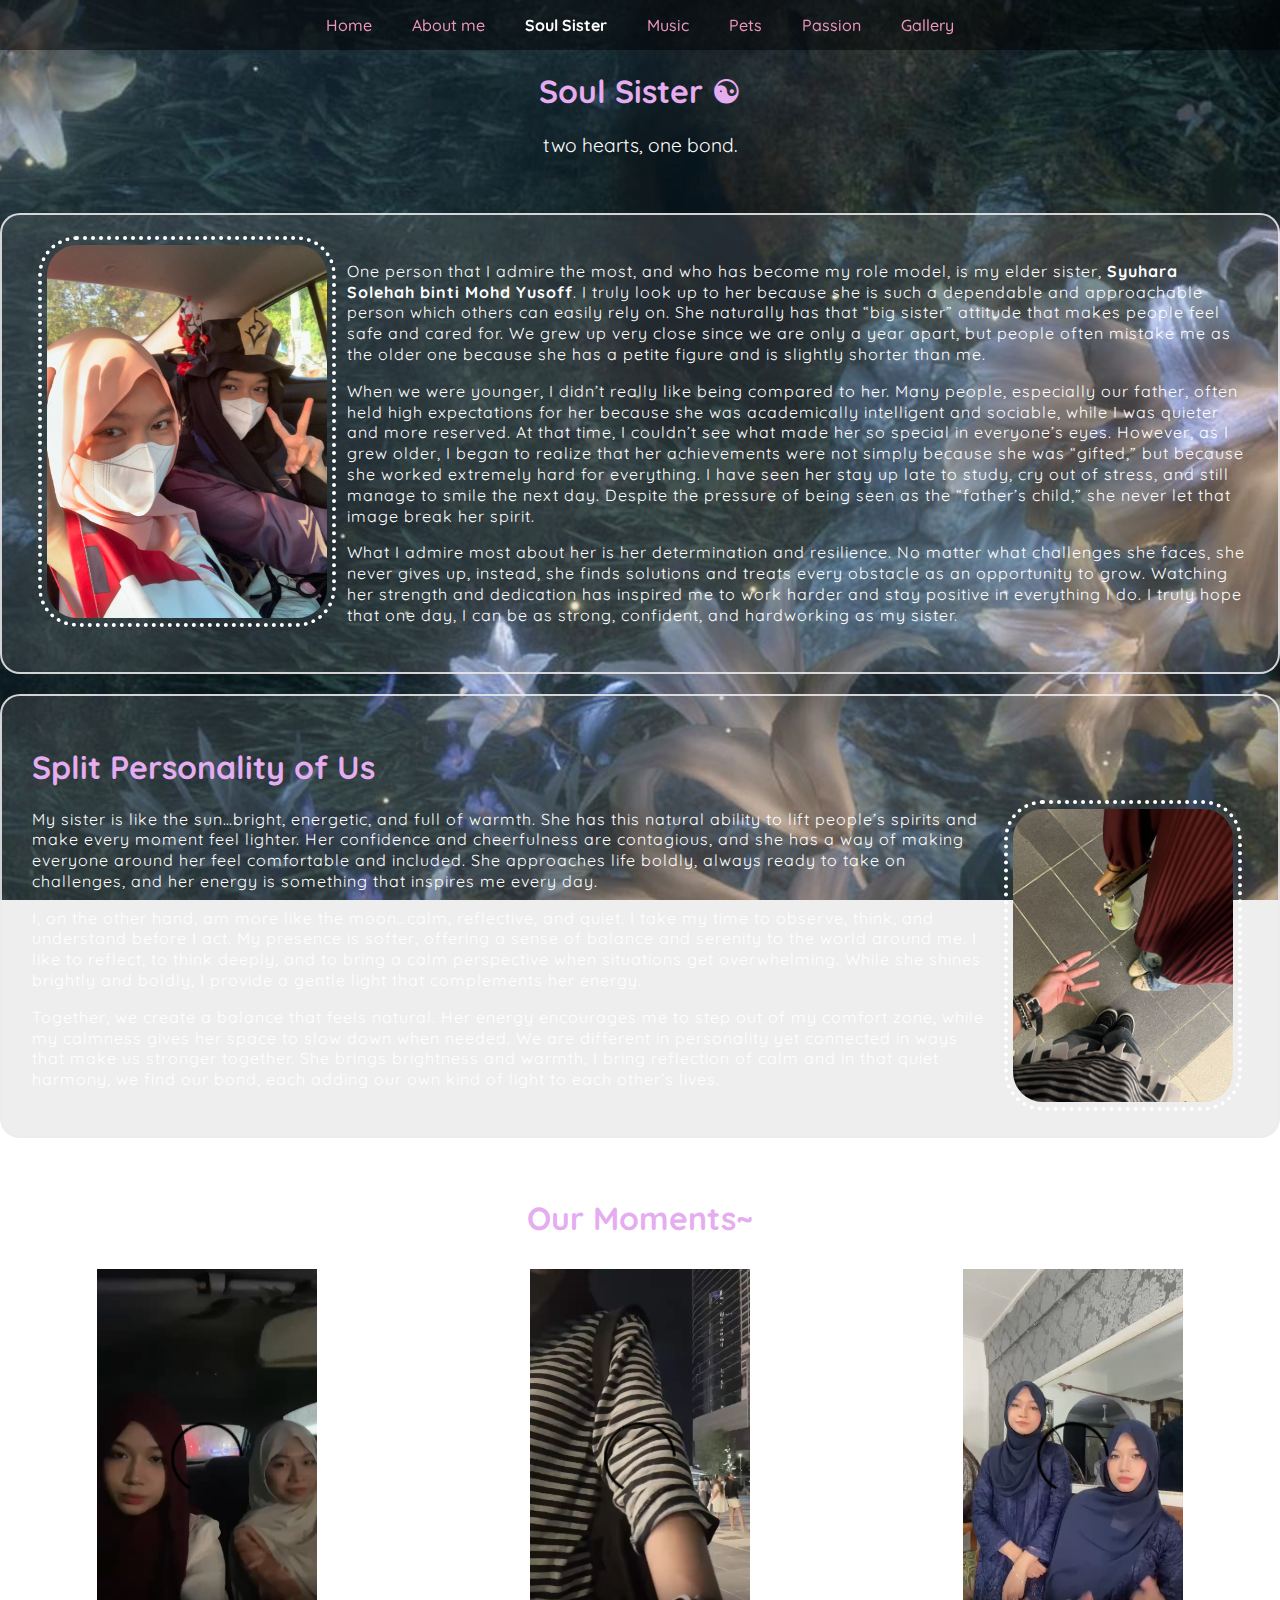
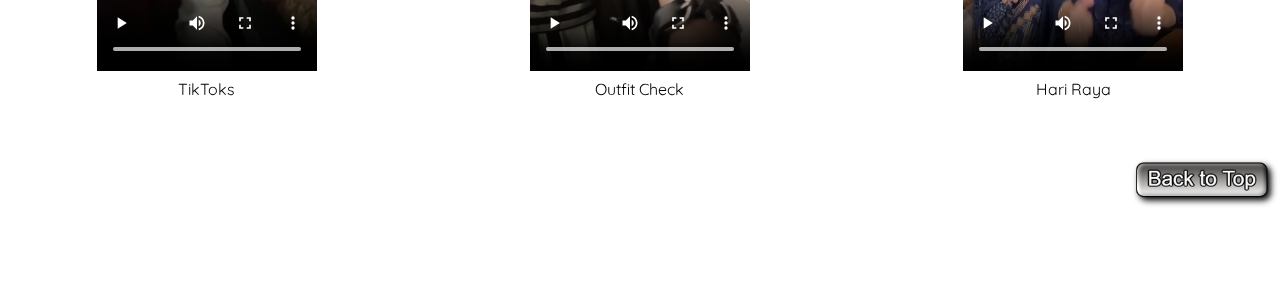
<file: Soul Sister.html>
<html>
     <head>
          <title> Soul Sister </title>
     </head>
     <link rel="stylesheet" href="style.css">
     <link href="https://fonts.googleapis.com/css2?family=Quicksand:wght@300;400;600&display=swap" rel="stylesheet">
     
      <style>
      body 
       {
        margin: 0;
        font-family: Arial, sans-serif;
        background: url('images html/night flower.jpeg') no-repeat center fixed;
        background-size: cover;
        font-family: 'Quicksand', sans-serif;
       }

     </style>

     <!--Navigation Bar-->
     <body>
    <div class="navbar">
      <a href="index.html">Home</a>
      <a href="My Biodata.html">About me</a>
      <a href="Soul Sister.html" class="active"><font color="white">Soul Sister</font></a>
      <a href="My Music.html">Music</a>
      <a href="My Cat Oyen.html">Pets</a>
      <a href="Passion.html">Passion</a>
      <a href="Gallery.html">Gallery</a>
    </div>

       <section class="header-section">
       <div class="content" align="center">
          <h1><font color="E5ADF0">Soul Sister ☯︎</h1></font>
      
          <p>
           <big><font color="white">two hearts, one bond.</big></font>
           </div>
           </section>
          <br clear="all">

          
         <br>
         <div class="bubble-full">
        <img src="images html/sissy3.jpg" class="img6" width="280" style="float:left; margin-right:20px;" hspace="15">
         
          <p style="letter-spacing: 1px; line-height: 1.3;">
              <font color="white" size="3"> One person that I admire the most, and who has become my role model, is my elder sister, <b> Syuhara Solehah binti Mohd Yusoff</b>. I truly look up to her because she is such a dependable and approachable person which others can easily rely on. She naturally has that “big sister” attitude that makes people feel safe and cared for. We grew up very close since we are only a year apart, but people often mistake me as the older one because she has a petite figure and is slightly shorter than me.</font>
          </p>
         

          <p style="letter-spacing: 1px; line-height: 1.3;">
              <font color="white" size="3">  When we were younger, I didn’t really like being compared to her. Many people, especially our father, often held high expectations for her because she was academically intelligent and sociable, while I was quieter and more reserved. At that time, I couldn’t see what made her so special in everyone’s eyes. However, as I grew older, I began to realize that her achievements were not simply because she was “gifted,” but because she worked extremely hard for everything. I have seen her stay up late to study, cry out of stress, and still manage to smile the next day. Despite the pressure of being seen as the “father’s child,” she never let that image break her spirit.</font> 
          </p>

          <p style="letter-spacing: 1px; line-height: 1.3;">
             <font color="white" size="3">What I admire most about her is her determination and resilience. No matter what challenges she faces, she never gives up, instead, she finds solutions and treats every obstacle as an opportunity to grow. Watching her strength and dedication has inspired me to work harder and stay positive in everything I do. I truly hope that one day, I can be as strong, confident, and hardworking as my sister.</font>
          </p>
          </div>

          <br>
          <div class="bubble-full">
          <h1><font color="E5ADF0">Split Personality of Us</h1></font>
        <img src="images html/sissy2.jpg" class="img6" width="220" style="float:right; margin-left:20px;" hspace="15">
         
         
          <p style="letter-spacing: 1px; line-height: 1.3;">
              <font color="white" size="3">  My sister is like the sun…bright, energetic, and full of warmth. She has this natural ability to lift people’s spirits and make every moment feel lighter. Her confidence and cheerfulness are contagious, and she has a way of making everyone around her feel comfortable and included. She approaches life boldly, always ready to take on challenges, and her energy is something that inspires me every day.</font>
          </p>
         

          <p style="letter-spacing: 1px; line-height: 1.3;">
              <font color="white" size="3">  I, on the other hand, am more like the moon…calm, reflective, and quiet. I take my time to observe, think, and understand before I act. My presence is softer, offering a sense of balance and serenity to the world around me. I like to reflect, to think deeply, and to bring a calm perspective when situations get overwhelming. While she shines brightly and boldly, I provide a gentle light that complements her energy.</font>
          </p>

          <p style="letter-spacing: 1px; line-height: 1.3;">
             <font color="white" size="3">Together, we create a balance that feels natural. Her energy encourages me to step out of my comfort zone, while my calmness gives her space to slow down when needed. We are different in personality yet connected in ways that make us stronger together. She brings brightness and warmth, I bring reflection of calm and in that quiet harmony, we find our bond, each adding our own kind of light to each other’s lives.</font>
          </p>
  
          </div>
         <hr color="white">
          <br>
       <div align="center">
       <h1><font color="E5ADF0">Our Moments~</h1></font>
       </div>
       
       <div class="video-gallery">
      
  <div class="video-item">
    <video src="video/sissy4.mp4" controls></video>
    <p>TikToks</p>
  </div>

  <div class="video-item">
    <video src="video/sissy 5.mp4" controls></video>
    <p>Outfit Check</p>
  </div>

  <div class="video-item">
    <video src="video/sissy6.mp4" controls></video>
    <p>Hari Raya</p>
  </div>

</div>
     
        <br><br>

           <!-- Back to Top Button -->
           <div align="right">
              <a href="#top"><img src="images html/button.png" width="150"></a>
           </div>

           <div class="glass" style="display: flex; align-items: center; float:left">
          <h4 style= "color:white; margin-left:30px;">© 2026 | Jumatul Syuhada. All Rights Reserved.  </h4>
       </div>
          
     </body>

</html>
</file>
<file: style.css>
body

    /* Navbar Styles */
    .navbar 
       {
        position: fixed; 
        top: 0;
        left: 0;
        width: 100%;
        background-color: rgba(0,0,0,0.5); 
        display: flex;
        justify-content: center; 
        padding:15px 0; 
        z-index: 1000; 
       }

     .navbar a 
       {
         color: #ea95bc;
         text-decoration: none;
         margin: 0 20px;
         font-size: 16px;
         font-weight: 500;
       }

     .navbar a:hover 
       {
         color: #ffffff;
       }

       
     .content
      {
         padding-top: 50px; 
      } 
      
     
      a:link
       {
        text-decoration: none;
       }
        
      a:hover 
       {
        text-decoration: underline;
       }

       .navbar a.active 
       {
         text-decoration: none;
         font-weight: bold;
       }

      /* Bubble Styles */
      .bubble-full
       {
        background-color:rgba(164, 159, 159, 0.18);
        padding: 30px;
        border-radius: 20px;
        border: 2px solid #ecebede0;
       }

        .bubble
       {
        display: inline-block;
        background: rgba(133, 120, 120, 0.263);
        padding: 20px;
        border-radius: 18px;
       }

      /* Glassmorphism Styles */
       .glass 
       {
        position: relative; 
        top: 0;
        left: 0;
        width: 100%;
        background: rgba(255, 255, 255, 0.15);
        backdrop-filter: blur(8px);
        -webkit-backdrop-filter: blur(8px);
        border: 1px solid rgba(255,255,255,0.2);
        display: flex;
        justify-content: left; 
        padding:8px 0; 
        z-index: 1000; 
       }

       /* Text Spacing Styles */
       .text-spacing
       {
         text-align: justify;      
         letter-spacing: 0.5px;    
         line-height: 1.5;         
         font-size: 13px;
         padding-left: 40px;
         border-left: 3px solid #ffffff50;
       } 
        
       /* Fade-in Animation Styles */
        .fade-in
       {
         animation: fadeIn 2s ease-in-out;
       }

        @keyframes fadeIn 
        {
          from { opacity: 0; transform: translateY(15px); }
          to { opacity: 1; transform: translateY(0); }
        }

      /* Image Styles */
       .img6
       {
        border-radius: 30px;
        outline: 4px dotted white;
        outline-offset: 5px;
       }

      /* Music Player Styles */
      .music-player
      {
        position: relative;      
        top: 60px;           
        left: 10px;
        transform: scale(0.6);
        z-index: 999;
      }

      .header-section
      {
        position: relative;
      }

      /* Video Gallery Styles */
      .video-gallery 
      {
        display: grid;
        grid-template-columns: repeat(auto-fit, minmax(250px, 1fr));
        gap: 20px;
      }

    .video-item
     {
       background: white;
       border-radius: 20px;
       padding: 10px;
       width: fit-content;    
       margin: auto;   
     }

    .video-item video 
     {
       width: 220px;     
       height: auto;
       display: block;
     }

    .video-item p 
     {
       margin: 8px;
       text-align: center;
     }

     .video-item:hover 
     {
       transform: translateY(-5px);
     }
</file>
